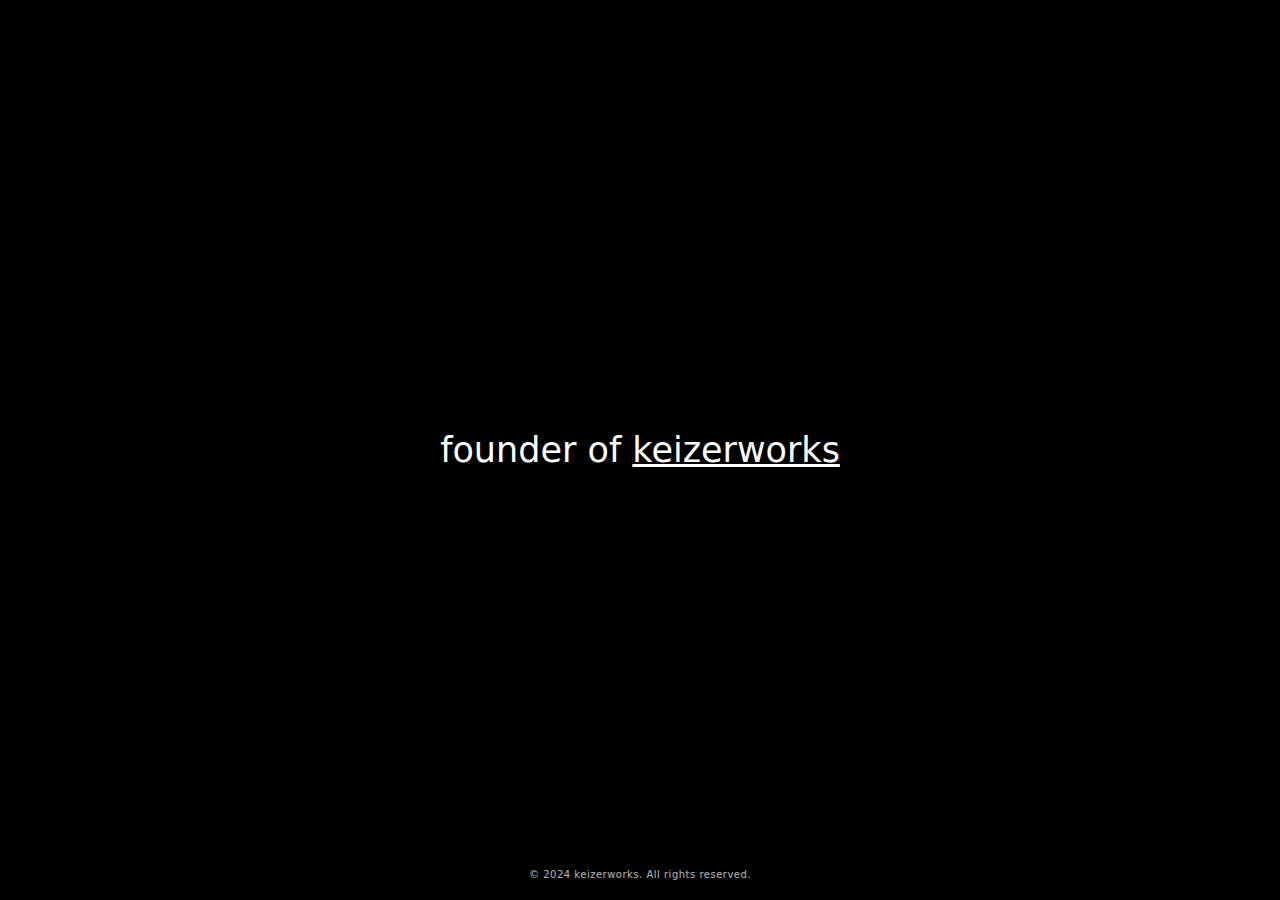
<file: index.html>
<!DOCTYPE html>
<html lang="en">
  <head>
    <meta charset="UTF-8" />
    <meta name="author" content="Rahul Sain" />
    <meta
      name="description"
      content="Rahul sain is a software developer. He is a chess
    amateur (roughly 1100 on chess.com)"
    />
    <title>Rahulsain's</title>
    <link
      rel="shortcut icon"
      href="/images/logo.png"
      type="image/x-icon"
    />
    <style>
      body {
        margin: 0;
        height: 100vh;
        display: flex;
        flex-direction: column;
        justify-content: center;
        align-items: center;
        font-family: system-ui, -apple-system, sans-serif;
        background-color: #000;
        color: #fff;
        position: relative;
      }
      
      .founder-text {
        font-size: 35px;
      }
      
      .founder-text a {
        color: inherit;
        text-decoration: underline;
      }

      .copyright {
        position: absolute;
        bottom: 20px;
        font-size: 10px;
        opacity: 0.7;
        letter-spacing: 0.5px;
      }
    </style>
  </head>
  <body>
    <div class="founder-text">
      founder of <a href="https://keizerworks.com" target="_blank">keizerworks</a>
    </div>
    <div class="copyright">
      © 2024 keizerworks. All rights reserved.
    </div>
  </body>
</html>
</file>
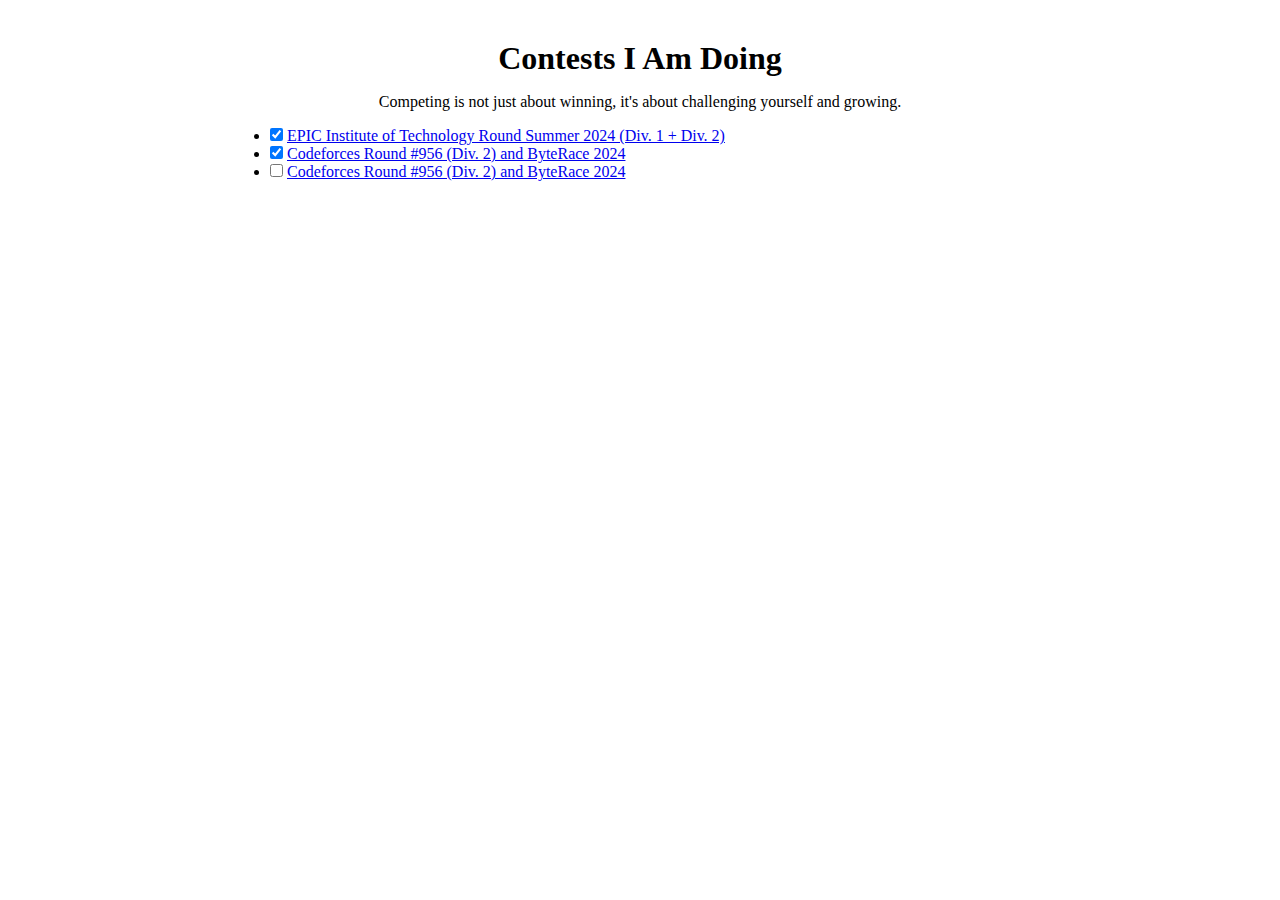
<file: contest/index.html>
<!DOCTYPE html>
<html lang="en">
<head>
    <meta charset="UTF-8">
    <meta name="viewport" content="width=device-width, initial-scale=1.0">
    <title>Upcoming Contests</title>
    <link rel="stylesheet" href="style.css">

    <style>
    .center{
        text-align: center;
    }
    </style>
</head>
<body>
    <h1 class="center">Contests I Am Doing</h1>
    <p class="center">Competing is not just about winning, it's about challenging yourself and growing.</p>
    <ul>
        <li>
            <input type="checkbox" id="contest1" checked >
            <a href="https://codeforces.com/contest/1987">EPIC Institute of Technology Round Summer 2024 (Div. 1 + Div. 2)</a>
        </li>

        <li>
            <input type="checkbox" id="contest2" checked>
            <a href="https://codeforces.com/contests/1983">Codeforces Round #956 (Div. 2) and ByteRace 2024</a>
        </li>

         <li>
            <input type="checkbox" id="contest3">
            <a href="https://codeforces.com/contests/1983">Codeforces Round #956 (Div. 2) and ByteRace 2024</a>
        </li>
    </ul>
</body>
</html>
</file>
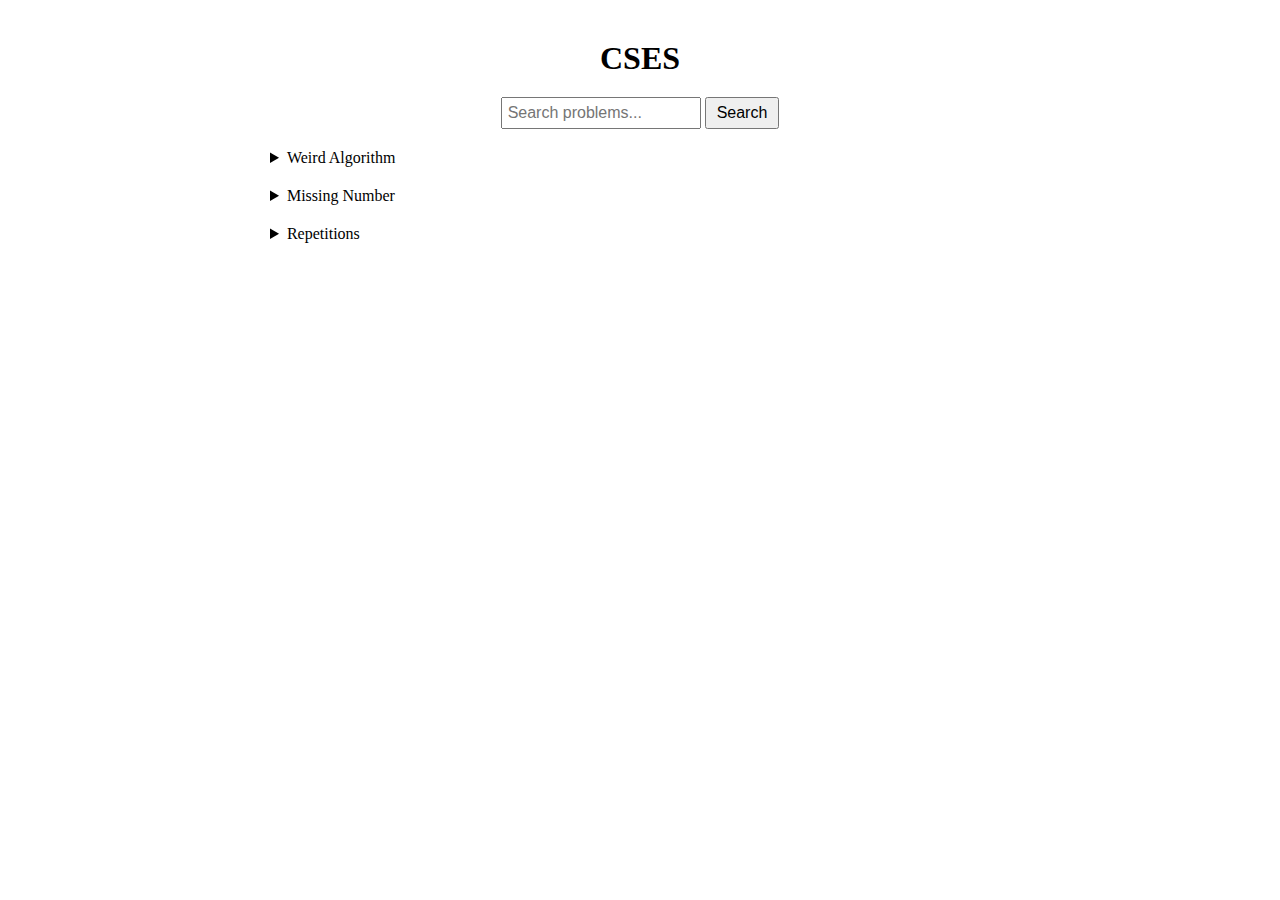
<file: cses/index.html>
<!DOCTYPE html>
<html lang="en">
  <head>
    <meta charset="UTF-8" />
    <meta name="viewport" content="width=device-width, initial-scale=1.0" />
    <title>cses problems</title>
    <link rel="stylesheet" href="style.css" />
    <style>
      .center {
        text-align: center;
      }
      details {
        margin: 20px 0;
      }
      summary {
        cursor: pointer;
      }
      .code-container {
        position: relative;
        background: #f5f5f5;
        padding: 1em;
        border-radius: 5px;
      }
      pre {
        margin: 0;
        overflow-x: auto;
      }
      .copy-button {
        position: absolute;
        top: 10px;
        right: 10px;
        padding: 5px 10px;
        cursor: pointer;
        border: none;
        background-color: white;
        color: gray;
        font-size: 15px;
      }
      code {
        background-color: #f5f5f5;
      }
      .search-container {
        text-align: center;
        margin: 20px 0;
      }
      .search-input {
        padding: 5px;
        font-size: 16px;
        width: 200px;
      }
      .search-button {
        padding: 5px 10px;
        font-size: 16px;
        cursor: pointer;
      }
    </style>
  </head>
  <body>
    <h1 class="center">CSES</h1>
    
    <div class="search-container">
      <input type="text" id="searchInput" class="search-input" placeholder="Search problems..." />
      <button class="search-button" onclick="searchProblems()">Search</button>
    </div>

    <section>
      <details>
        <summary>Weird Algorithm</summary>
        <div class="code-container">
          <button class="copy-button" onclick="copyCode('code-weird-algorithm')">Copy</button>
          <pre><code id="code-weird-algorithm">
#include <bits/stdc++.h>
using namespace std;
int main() {
    int t;
    cin >> t;
    vector<int> arr;
    while (t--) {
        int n, k;
        cin >> n >> k;
        if (n == 1) {
            arr.push_back(1);
        } else if (k == 1) {
            arr.push_back(n * k);
        } else {
            int ans;
            ans = n * k - (k - 1);
            arr.push_back(ans);
        }
    }
    for (auto &i : arr) {
        cout << i << endl;
    }
}
          </code></pre>
        </div>
      </details>

      <details>
        <summary> Missing Number</summary>
        <div class="code-container">
          <button class="copy-button" onclick="copyCode('code-midding-Number')">Copy</button>
          <pre><code id="code-midding-Number">
#include <bits/stdc++.h>
using namespace std;
int main() {
    int t;
    cin >> t;
    vector<int> arr;
    while (t--) {
        int n, k;
        cin >> n >> k;
        if (n == 1) {
            arr.push_back(1);
        } else if (k == 1) {
            arr.push_back(n * k);
        } else {
            int ans;
            ans = n * k - (k - 1);
            arr.push_back(ans);
        }
    }
    for (auto &i : arr) {
        cout << i << endl;
    }
}
          </code></pre>
        </div>
      </details>

      <details>
        <summary>Repetitions</summary>
        <p>Solution to the Repetitions problem...</p>
      </details>

    </section>

    <script>
      window.addEventListener("beforeprint", () => {
        document.querySelectorAll("details").forEach($details => $details.setAttribute("open", "open"));
      });

      function copyCode(id) {
        const code = document.getElementById(id).innerText;
        navigator.clipboard.writeText(code).then(() => {
          const copyButton = document.querySelector(`[onclick="copyCode('${id}')"]`);
          copyButton.textContent = 'Copied!!';
          setTimeout(() => {
            copyButton.textContent = 'Copy';
          }, 3000);
        }).catch(err => {
          alert('Failed to copy code: ', err);
        });
      }

      function searchProblems() {
        const input = document.getElementById('searchInput').value.toLowerCase();
        const details = document.querySelectorAll('details');
        
        details.forEach(detail => {
          const summary = detail.querySelector('summary').innerText.toLowerCase();
          if (summary.includes(input)) {
            detail.style.display = '';
          } else {
            detail.style.display = 'none';
          }
        });
      }
    </script>
  </body>
</html>
</file>
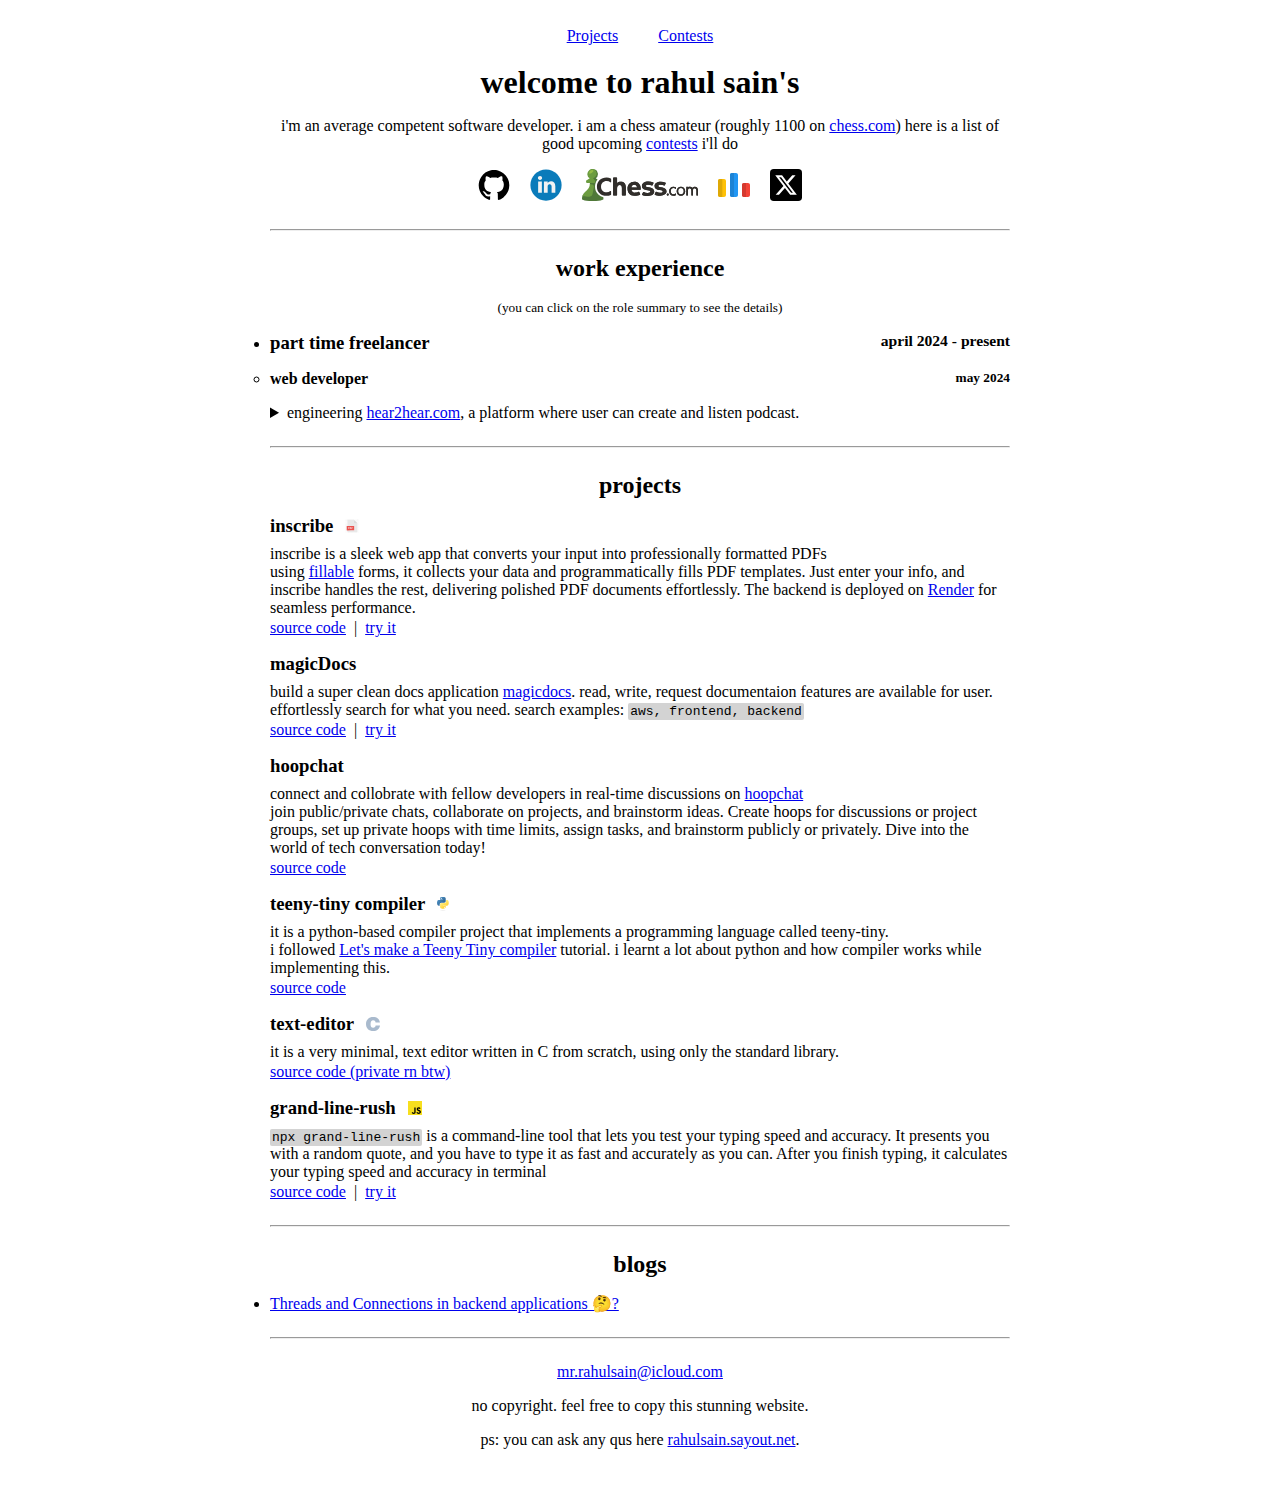
<file: prev.html>
<!DOCTYPE html>
<html lang="en">
  <head>
    <meta charset="UTF-8" />
    <meta name="viewport" content="width=device-width, initial-scale=1.0" />
    <meta name="author" content="Rahul Sain" />
    <meta
      name="description"
      content="Rahul sain is a software developer. He is a chess
    amateur (roughly 1100 on chess.com)"
    />
    <title>Rahulsain's</title>

    <link
      rel="shortcut icon"
      href="/images/icons/code-forces.svg"
      type="image/x-icon"
    />
    <link rel="stylesheet" href="/styles.css" />

    <style>
      body {
        text-align: center;
        background-color: white;
        color: black;
      }

      #navbar {
        display: flex;
        justify-content: center;
        padding: 2px 0;
        /* border: 1px solid black; */
      }

      #navbar a {
        padding: 1px 20px;

        text-align: center;
      }

      #socials a {
        margin: 0 8px;
        text-decoration: none;
      }
      #socials a img {
        height: 32px;
      }

      #work-experience ul {
        text-align: left;
      }
      #work-experience .work h3,
      #work-experience .work h4 {
        display: flex;
        justify-content: space-between;
      }
      #work-experience .work details ul {
        margin-top: 8px;
        margin-left: 16px;
      }

      #projects .project {
        text-align: left;
      }
      #projects .project h3 {
        margin-bottom: 0;
        display: flex;
        align-items: center;
      }
      #projects .project h3 img {
        height: 14px;
        margin-left: 12px;
      }
      #projects .project p {
        margin-top: 8px;
      }
      #projects .project .project__source-code {
        display: inline-block;
        margin-top: 2px;
      }

      #blogs ul {
        text-align: left;
      }

      span.separator-bar {
        margin: 0 4px;
      }

      @media print {
        #socials a {
          display: inline-flex;
          align-items: center;
        }
        #socials a img {
          height: 16px;
          margin-right: 4px;
        }
      }
    </style>
  </head>
  <body>
    <div id="navbar">
      <a href="#projects">Projects</a>
      <a href="http://rahulsainlll.github.io/contest/index.html"
        >Contests</a
      >
    </div>

    <h1 class="no-print">welcome to rahul sain's</h1>
    <p class="no-print">
      i'm an average competent software developer. i am a chess amateur (roughly
      1100 on 
      <a href="https://www.chess.com/member/rahul_sanin" target="_blank"
        >chess.com</a
      >) here is a list of good upcoming  <a href="http://rahulsainlll.github.io/content/index.html"
        >contests</a
      > i'll do 
    </p>

    <section id="socials">
      <a href="https://github.com/Rahulsainlll" target="_blank">
        <img src="/images/icons/github.svg" alt="GitHub" />
        <span class="print-only">github.com/Rahulsainlll</span>
      </a>
      <a
        href="https://www.linkedin.com/in/"
        target="_blank"
      >
        <img src="/images/icons/linkedin.svg" alt="LinkedIn" />
        <span class="print-only">linkedin.com/in/rahul-sain</span>
      </a>
      <a href="https://www.chess.com/member/rahul_sanin" target="_blank">
        <img src="/images/icons/chesscom.svg" alt="Chess.com" />
        <span class="print-only">chess.com/member/rahul_sanin</span>
      </a>

      <a href="https://codeforces.com/profile/rogerr/" target="_blank">
        <img src="/images/icons/code-forces.svg" alt="Codeforces" />
      </a>
      <a href="https://x.com/Rahulsainlll" target="_blank">
        <img src="/images/icons/twitter.svg" alt="Twitter" />
        <span class="print-only">twitter.com/Rahulsainlll</span>
      </a>
    </section>

    <hr />

    <section id="work-experience">
      <h2>work experience</h2>
      <small class="no-print"
        >(you can click on the role summary to see the details)</small
      >

      <ul>
        <li class="work">
          <h3>
            <span>part time freelancer</span>
            <small>
              <time datetime="2023-02-20">april 2024</time>
              -
              <span>present</span>
            </small>
          </h3>

          <ul>
            <li>
              <h4>
                web developer
                <small>
                  <time datetime="2024-06-06">may 2024</time>
                </small>
              </h4>

              <details>
                <summary>
                  engineering
                  <a href="https://here2hear.vercel.app" target="_blank"
                    >hear2hear.com</a
                  >, a platform where user can create and listen podcast.
                </summary>
                <ul>
                  <li>
                    developed backend services for hear2hear - Node.js, REST
                    APIs, React and google cloud storge as database.
                  </li>
                  <li>
                    created auth in
                    <a href="https://here2hear.vercel.app" target="_blank"
                      >hear2hear.com</a
                    >
                  </li>
                  <li>
                    implemented podcast record functionality. with nodejs and
                    react user can record his voice and send through frontend to
                    backend then list them public.
                  </li>
                  <li>
                    developed comment feature (<a
                      href="https://here2hear.vercel.app"
                      target="_blank"
                      >hear2hear.com</a
                    >) in React.js and Tailwind CSS, in every podcast.
                  </li>
                  <li>
                    created an event notification system using toast to send
                    backend events to the frontend, which uses a React context
                    provider component that i built to consume these events and
                    perform some actions.
                  </li>
                </ul>
              </details>
            </li>
          </ul>
        </li>
      </ul>
    </section>

    <hr />

    <section id="projects">
      <h2>projects</h2>
      <div class="project">
        <h3>
          inscribe
          <img src="/images/icons/Pdf.svg" alt="Python" />
        </h3>
        <p>
          inscribe is a sleek web app that converts your input into
          professionally formatted PDFs <br />
          using
          <a
            href="https://www.jotform.com/fillable-pdf-form-creator/"
            target="_blank"
            >fillable</a
          >
          forms, it collects your data and programmatically fills PDF templates.
          Just enter your info, and inscribe handles the rest, delivering
          polished PDF documents effortlessly. The backend is deployed on
          <a href="https://render.com/" target="_blank">Render</a> for seamless
          performance.
          <br />
          <a
            class="project__source-code"
            href="https://github.com/rahulsainlll/Inscribe/tree/main"
            target="_blank"
            >source code</a
          >
          <span class="separator-bar">|</span>
          <a href="https://inscribe-tau.vercel.app/" target="_blank">try it</a>
        </p>
      </div>

      <!-- <div class="project">
        <h3>
          TCP Server
          <img src="/images/icons/c.svg" alt="C" />
        </h3>
        <p>
          a single-threaded TCP server written in C with an event loop using the
          <code>poll()</code> system call, without any third-party library. the
          server listens on a port and echoes back received data. i've also
          written a simple client to test the server.
          <br />
          <a
            class="project__source-code"
            href="https://github.com/biraj21/tcp-server"
            target="_blank"
            >source code</a
          >
        </p>
      </div> -->

      <div class="project">
        <h3>
          magicDocs
          <!-- <img src="/images/icons/go.svg" alt="Go" /> -->
        </h3>
        <p>
          build a super clean docs application
          <a href="https://magic-docs-opal.vercel.app/">magicdocs</a>. read,
          write, request documentaion features are available for user.
          effortlessly search for what you need. search examples:
          <code>aws, frontend, backend </code>
          <br />
          <a
            class="project__source-code"
            href="https://github.com/rahulsainlll/magic-docs"
            target="_blank"
            >source code</a
          >
          <span class="separator-bar">|</span>
          <a href="https://magic-docs-opal.vercel.app/" target="_blank"
            >try it</a
          >
        </p>
      </div>

      <div class="project">
        <h3>
          hoopchat
          <!-- <img src="/images/icons/Pdf.svg" alt="Python" /> -->
        </h3>
        <p>
          connect and collobrate with fellow developers in real-time discussions
          on
          <a href="https://github.com/rahulsainlll/hoopchat/" target="_blank"
            >hoopchat</a
          ><br />
          join public/private chats, collaborate on projects, and brainstorm
          ideas. Create hoops for discussions or project groups, set up private
          hoops with time limits, assign tasks, and brainstorm publicly or
          privately. Dive into the world of tech conversation today!
          <br />
          <a
            class="project__source-code"
            href="https://github.com/rahulsainlll/hoopchat"
            target="_blank"
            >source code</a
          >
          <!-- <span class="separator-bar">|</span>
          <a href="https://inscribe-tau.vercel.app/" target="_blank">try it</a> -->
        </p>
      </div>

      <!-- <div class="project">
        <h3>
          JSON parser
          <img src="/images/icons/go.svg" alt="Go" />
        </h3>
        <p>
          a JSON parser written in Go from scratch. it prints error message with
          line and column number.
          <a href="https://github.com/eatonphil" target="_blank">Phil Eaton</a
          >'s
          <a
            href="https://notes.eatonphil.com/writing-a-simple-json-parser.html"
            target="_blank"
            >blog post</a
          >
          helped me write the lexer and parser. it was fun.
          <br />
          <a
            class="project__source-code"
            href="https://github.com/biraj21/json-parser"
            target="_blank"
            >source code</a
          >
        </p>
      </div> -->

      <div class="project">
        <h3>
          teeny-tiny compiler
          <img src="/images/icons/python.svg" alt="C" />
        </h3>
        <p>
          it is a python-based compiler project that implements a programming
          language called teeny-tiny. <br />
          i followed
          <a
            href="https://austinhenley.com/blog/teenytinycompiler1.html"
            target="_blank"
            >Let's make a Teeny Tiny compiler</a
          >
          tutorial. i learnt a lot about python and how compiler works while
          implementing this.

          <br />
          <a
            class="project__source-code"
            href="https://github.com/biraj21/brainfuck-interpreter"
            target="_blank"
            >source code</a
          >
        </p>
      </div>

      <div class="project">
        <h3>
          text-editor
          <img src="/images/icons/c.svg" alt="C" />
        </h3>
        <p>
          it is a very minimal, text editor written in C from scratch, using
          only the standard library.
          <br />
          <a
            class="project__source-code"
            href="https://github.com/Rahulsainlll"
            target="_blank"
            >source code (private rn btw)</a
          >
        </p>
      </div>

      <div class="project">
        <h3>
          grand-line-rush
          <img src="/images/icons/javascript.svg" alt="JavaScript" />
        </h3>
        <p>
          <code>npx grand-line-rush</code> is a command-line tool that lets you
          test your typing speed and accuracy. It presents you with a random
          quote, and you have to type it as fast and accurately as you can.
          After you finish typing, it calculates your typing speed and accuracy
          in terminal
          <br />
          <a
            class="project__source-code"
            href="https://github.com/rahulsainlll/Grand-Line-Rush"
            target="_blank"
            >source code</a
          >
          <span class="separator-bar">|</span>
          <a
            href="https://www.npmjs.com/package/grand-line-rush/"
            target="_blank"
            >try it</a
          >
        </p>
      </div>
    </section>

    <hr />

    <section id="blogs">
      <h2>blogs</h2>

      <ul>
        <li>
          <a
            href="http://rahulsainlll.github.io/blogs/threads-and-connections-in-backend-applications.html"
            >Threads and Connections in backend applications 🤔?</a
          >
        </li>
      </ul>
    </section>

    <hr class="no-print" />

    <footer class="no-print">
      <a href="mailto:mr.rahulsain@icloud.com">mr.rahulsain@icloud.com</a>
      <p>no copyright. feel free to copy this stunning website.</p>
      <!-- <p>
        ps: wanna see crazy version of this site? head over to
        <a href="https://rahulsain.vercel.app" target="_blank"
          >rahusain.vercel.app</a
        >.
      </p> -->
      <p>
        ps: you can ask any qus here
        <a href="https://rahulsain.sayout.net" target="_blank"
          >rahulsain.sayout.net</a
        >.
      </p>
    </footer>

    <script>
      window.addEventListener("beforeprint", () => {
        document
          .querySelectorAll("details")
          .forEach(($details) => $details.setAttribute("open", "open"));
      });
    </script>
  </body>
</html>
</file>
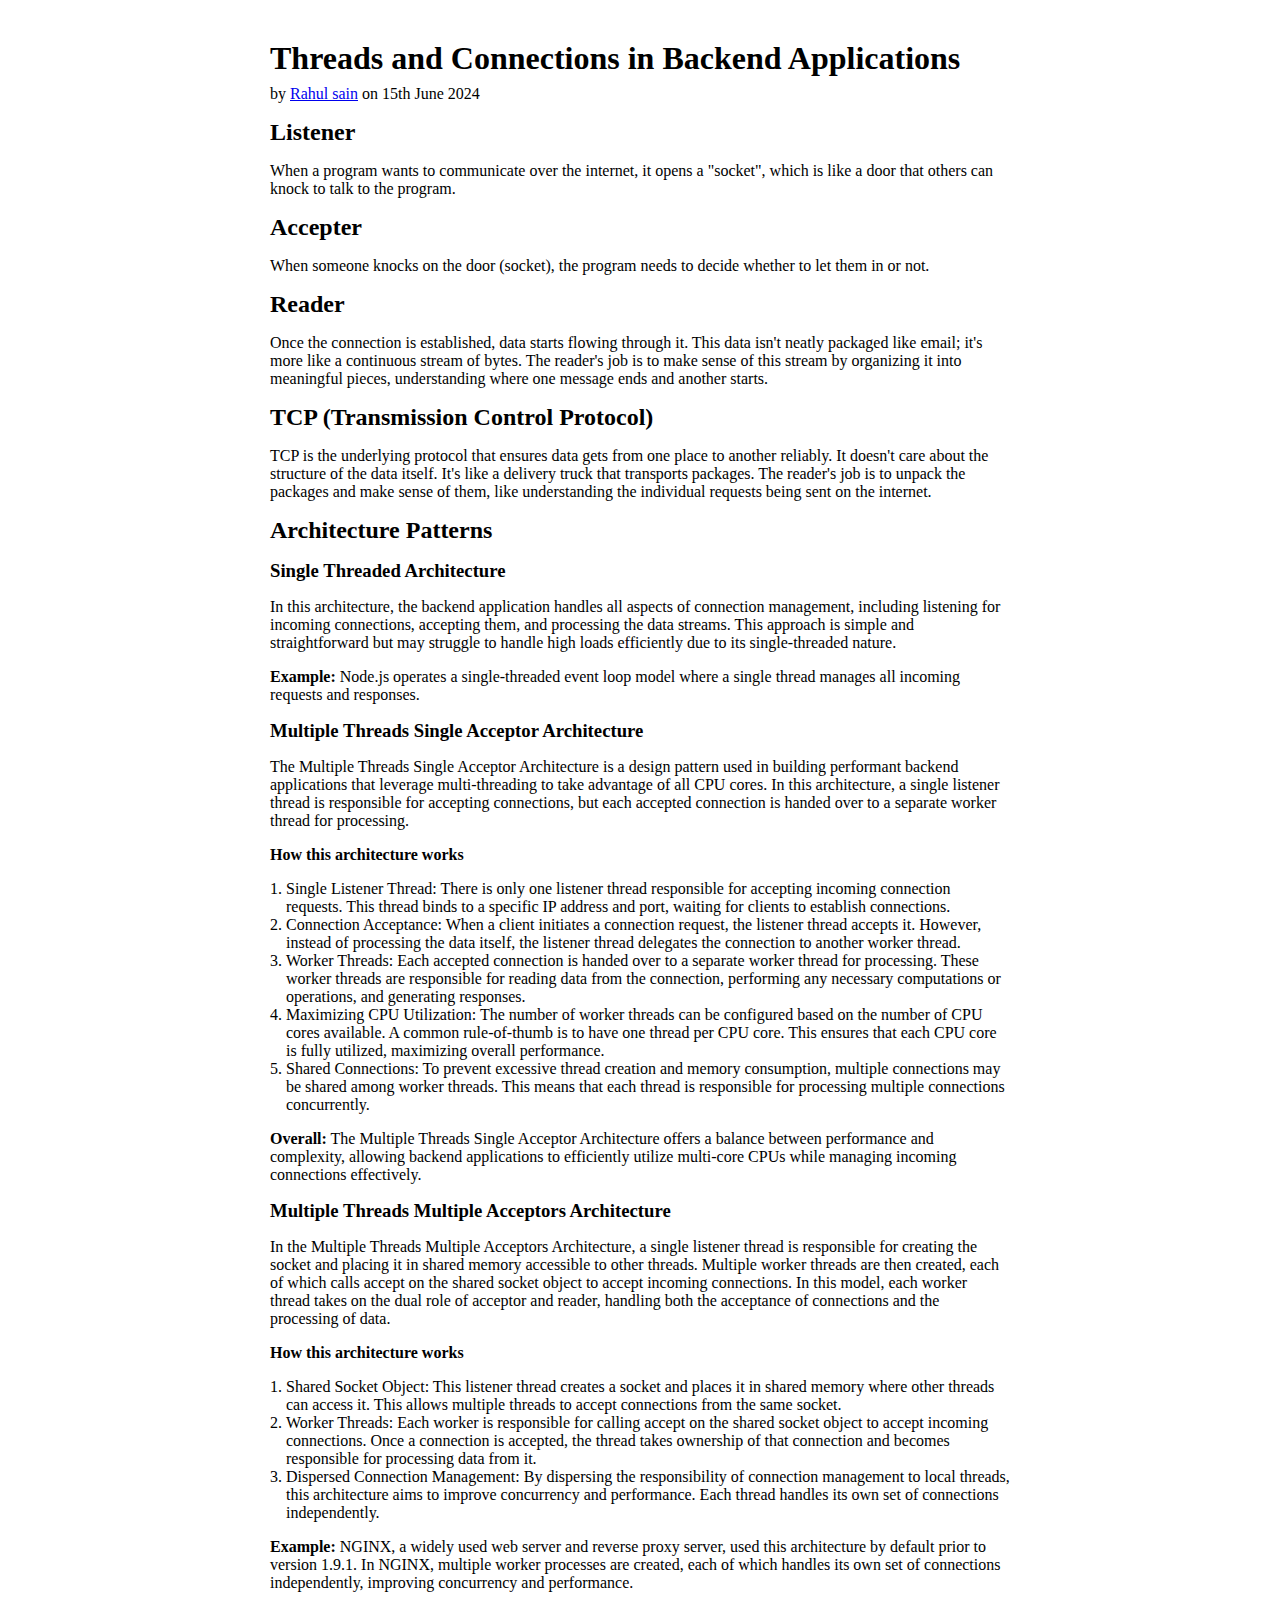
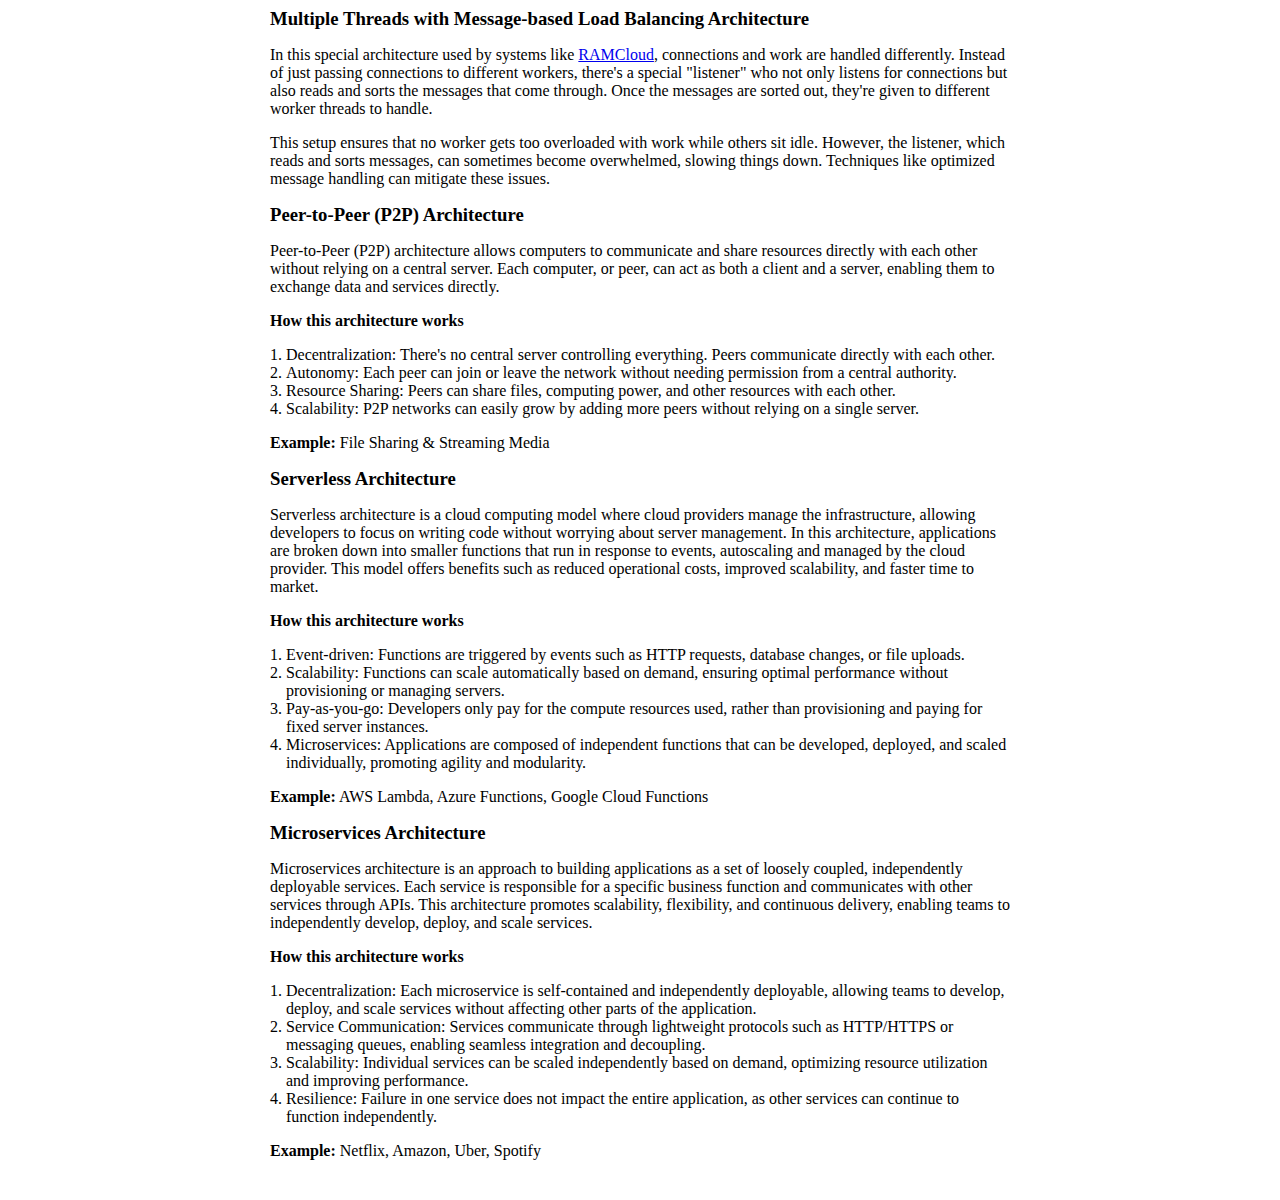
<file: blogs/threads-and-connections-in-backend-applications.html>
<!DOCTYPE html>
<html lang="en">
  <head>
    <meta charset="UTF-8" />
    <meta name="viewport" content="width=device-width, initial-scale=1.0" />
    <title>Threads and Connections in Backend Applications</title>
    <meta
      name="description"
      content="Explore different architectures for managing threads and connections in backend applications."
    />
    <meta
      name="keywords"
      content="backend applications, threads, connections, architecture patterns, TCP, multi-threading"
    />
    <meta name="author" content="rahul" />
    <meta
      property="og:title"
      content="Threads and Connections in Backend Applications"
    />
    <meta
      property="og:description"
      content="Explore different architectures for managing threads and connections in backend applications."
    />
    <meta property="og:type" content="article" />
    <meta
      property="og:url"
      content="https://rahulsain.github.io/blogs/threads-and-connections-in-backend-applications"
    />
    <meta name="twitter:card" content="summary_large_image" />
    <meta
      name="twitter:title"
      content="Threads and Connections in Backend Applications"
    />
    <meta
      name="twitter:description"
      content="Explore different architectures for managing threads and connections in backend applications."
    />
    <link
      rel="canonical"
      href="https://rahulsain.github.io/blogs/threads-and-connections-in-backend-applications.html"
    />

    <link rel="stylesheet" href="/styles.css" />
  </head>
  <body class="blog">
    <h1>Threads and Connections in Backend Applications</h1>
    <p class="blog__byline">
      by <a href="/">Rahul sain</a> on <time datetime="2024-06-15">15th June 2024</time>
    </p>

    <div role="paragraph">
      <h2>Listener</h2>
      <p>
        When a program wants to communicate over the internet, it opens a
        "socket", which is like a door that others can knock to talk to the
        program.
      </p>
    </div>

    <div role="paragraph">
      <h2>Accepter</h2>
      <p>
        When someone knocks on the door (socket), the program needs to decide
        whether to let them in or not.
      </p>
    </div>

    <div role="paragraph">
      <h2>Reader</h2>
      <p>
        Once the connection is established, data starts flowing through it.
        This data isn't neatly packaged like email; it's more like a continuous
        stream of bytes. The reader's job is to make sense of this stream by
        organizing it into meaningful pieces, understanding where one message
        ends and another starts.
      </p>
    </div>

    <div role="paragraph">
      <h2>TCP (Transmission Control Protocol)</h2>
      <p>
        TCP is the underlying protocol that ensures data gets from one place to
        another reliably. It doesn't care about the structure of the data
        itself. It's like a delivery truck that transports packages. The
        reader's job is to unpack the packages and make sense of them, like
        understanding the individual requests being sent on the internet.
      </p>
    </div>

    <div role="paragraph">
      <h2>Architecture Patterns</h2>

      <div role="paragraph">
        <h3>Single Threaded Architecture</h3>
        <p>
          In this architecture, the backend application handles all aspects of
          connection management, including listening for incoming connections,
          accepting them, and processing the data streams. This approach is
          simple and straightforward but may struggle to handle high loads
          efficiently due to its single-threaded nature.
        </p>
        <p><strong>Example:</strong> Node.js operates a single-threaded event loop model where a single thread manages all incoming requests and responses.</p>
      </div>

      <div role="paragraph">
        <h3>Multiple Threads Single Acceptor Architecture</h3>
        <p>
          The Multiple Threads Single Acceptor Architecture is a design pattern
          used in building performant backend applications that leverage
          multi-threading to take advantage of all CPU cores. In this
          architecture, a single listener thread is responsible for accepting
          connections, but each accepted connection is handed over to a
          separate worker thread for processing.
        </p>
        <h4>How this architecture works</h4>
        <ol>
          <li>Single Listener Thread: There is only one listener thread responsible for accepting incoming connection requests. This thread binds to a specific IP address and port, waiting for clients to establish connections.</li>
          <li>Connection Acceptance: When a client initiates a connection request, the listener thread accepts it. However, instead of processing the data itself, the listener thread delegates the connection to another worker thread.</li>
          <li>Worker Threads: Each accepted connection is handed over to a separate worker thread for processing. These worker threads are responsible for reading data from the connection, performing any necessary computations or operations, and generating responses.</li>
          <li>Maximizing CPU Utilization: The number of worker threads can be configured based on the number of CPU cores available. A common rule-of-thumb is to have one thread per CPU core. This ensures that each CPU core is fully utilized, maximizing overall performance.</li>
          <li>Shared Connections: To prevent excessive thread creation and memory consumption, multiple connections may be shared among worker threads. This means that each thread is responsible for processing multiple connections concurrently.</li>
        </ol>
        <p><strong>Overall:</strong> The Multiple Threads Single Acceptor Architecture offers a balance between performance and complexity, allowing backend applications to efficiently utilize multi-core CPUs while managing incoming connections effectively.</p>
      </div>

      <div role="paragraph">
        <h3>Multiple Threads Multiple Acceptors Architecture</h3>
        <p>
          In the Multiple Threads Multiple Acceptors Architecture, a single
          listener thread is responsible for creating the socket and placing it
          in shared memory accessible to other threads. Multiple worker threads
          are then created, each of which calls accept on the shared socket
          object to accept incoming connections. In this model, each worker
          thread takes on the dual role of acceptor and reader, handling both
          the acceptance of connections and the processing of data.
        </p>
        <h4>How this architecture works</h4>
        <ol>
          <li>Shared Socket Object: This listener thread creates a socket and places it in shared memory where other threads can access it. This allows multiple threads to accept connections from the same socket.</li>
          <li>Worker Threads: Each worker is responsible for calling accept on the shared socket object to accept incoming connections. Once a connection is accepted, the thread takes ownership of that connection and becomes responsible for processing data from it.</li>
          <li>Dispersed Connection Management: By dispersing the responsibility of connection management to local threads, this architecture aims to improve concurrency and performance. Each thread handles its own set of connections independently.</li>
        </ol>
        <p><strong>Example:</strong> NGINX, a widely used web server and reverse proxy server, used this architecture by default prior to version 1.9.1. In NGINX, multiple worker processes are created, each of which handles its own set of connections independently, improving concurrency and performance.</p>
      </div>

      <div role="paragraph">
        <h3>Multiple Threads with Message-based Load Balancing Architecture</h3>
        <p>
          In this special architecture used by systems like <a href="/Handbook/RAMCloud.md">RAMCloud</a>, connections and work are handled differently. Instead of just passing connections to different workers, there's a special "listener" who not only listens for connections but also reads and sorts the messages that come through. Once the messages are sorted out, they're given to different worker threads to handle.
        </p>
        <p>
          This setup ensures that no worker gets too overloaded with work while others sit idle. However, the listener, which reads and sorts messages, can sometimes become overwhelmed, slowing things down. Techniques like optimized message handling can mitigate these issues.
        </p>
      </div>

      <div role="paragraph">
        <h3>Peer-to-Peer (P2P) Architecture</h3>
        <p>
          Peer-to-Peer (P2P) architecture allows computers to communicate and share resources directly with each other without relying on a central server. Each computer, or peer, can act as both a client and a server, enabling them to exchange data and services directly.
        </p>
        <h4>How this architecture works</h4>
        <ol>
          <li>Decentralization: There's no central server controlling everything. Peers communicate directly with each other.</li>
          <li>Autonomy: Each peer can join or leave the network without needing permission from a central authority.</li>
          <li>Resource Sharing: Peers can share files, computing power, and other resources with each other.</li>
          <li>Scalability: P2P networks can easily grow by adding more peers without relying on a single server.</li>
        </ol>
        <p><strong>Example:</strong> File Sharing & Streaming Media</p>
      </div>

      <div role="paragraph">
        <h3>Serverless Architecture</h3>
        <p>
          Serverless architecture is a cloud computing model where cloud providers manage the infrastructure, allowing developers to focus on writing code without worrying about server management. In this architecture, applications are broken down into smaller functions that run in response to events, autoscaling and managed by the cloud provider. This model offers benefits such as reduced operational costs, improved scalability, and faster time to market.
        </p>
        <h4>How this architecture works</h4>
        <ol>
          <li>Event-driven: Functions are triggered by events such as HTTP requests, database changes, or file uploads.</li>
          <li>Scalability: Functions can scale automatically based on demand, ensuring optimal performance without provisioning or managing servers.</li>
          <li>Pay-as-you-go: Developers only pay for the compute resources used, rather than provisioning and paying for fixed server instances.</li>
          <li>Microservices: Applications are composed of independent functions that can be developed, deployed, and scaled individually, promoting agility and modularity.</li>
        </ol>
        <p><strong>Example:</strong> AWS Lambda, Azure Functions, Google Cloud Functions</p>
      </div>

      <div role="paragraph">
        <h3>Microservices Architecture</h3>
        <p>
          Microservices architecture is an approach to building applications as a set of loosely coupled, independently deployable services. Each service is responsible for a specific business function and communicates with other services through APIs. This architecture promotes scalability, flexibility, and continuous delivery, enabling teams to independently develop, deploy, and scale services.
        </p>
        <h4>How this architecture works</h4>
        <ol>
          <li>Decentralization: Each microservice is self-contained and independently deployable, allowing teams to develop, deploy, and scale services without affecting other parts of the application.</li>
          <li>Service Communication: Services communicate through lightweight protocols such as HTTP/HTTPS or messaging queues, enabling seamless integration and decoupling.</li>
          <li>Scalability: Individual services can be scaled independently based on demand, optimizing resource utilization and improving performance.</li>
          <li>Resilience: Failure in one service does not impact the entire application, as other services can continue to function independently.</li>
        </ol>
        <p><strong>Example:</strong> Netflix, Amazon, Uber, Spotify</p>
      </div>
    </div>
  </body>
</html>
</file>
<file: contest/style.css>
* {
  margin: 0;
  padding: 0;
  box-sizing: border-box;
}

body {
  max-width: 788px;
  margin: 0 auto;
  padding: 24px;
}

h1,
h2,
h3,
h4,
h5,
h6,
p,
[role="paragraph"] {
  margin: 16px 0;
}

.blog ul,
.blog ol {
  margin: 8px 0 8px 16px;
}

.blog .blog__byline {
  margin-top: -8px;
}

code,
.code-block {
  background-color: #d3d3d3;
  padding: 1px 2px;
  border-radius: 2px;
}

.code-block {
  display: block;
  margin: 8px 0 16px;
  padding: 8px;
  white-space: pre;
  overflow: auto;
}

blockquote {
  background: #f9f9f9;
  border-left: 8px solid #ccc;
  margin: 16px 0;
  padding: 8px;
}

blockquote:before {
  color: #ccc;
  content: open-quote;
  font-size: 3rem;
  line-height: 0.1rem;
  margin-right: 0.25rem;
  vertical-align: bottom;
}
/* without this, subsequent <blockquote> elements were starting with only a single quote */
blockquote:after {
  content: close-quote;
  visibility: hidden;
}

hr {
  margin: 24px 0;
}

.print-only {
  display: none;
}

@media print {
  .print-only {
    display: block;
  }

  .no-print {
    display: none;
  }
}
</file>
<file: cses/style.css>
* {
  margin: 0;
  padding: 0;
  box-sizing: border-box;
}

body {
  max-width: 788px;
  margin: 0 auto;
  padding: 24px;
}

h1,
h2,
h3,
h4,
h5,
h6,
p,
[role="paragraph"] {
  margin: 16px 0;
}

.blog ul,
.blog ol {
  margin: 8px 0 8px 16px;
}

.blog .blog__byline {
  margin-top: -8px;
}

code,
.code-block {
  background-color: #d3d3d3;
  padding: 1px 2px;
  border-radius: 2px;
}

.code-block {
  display: block;
  margin: 8px 0 16px;
  padding: 8px;
  white-space: pre;
  overflow: auto;
}

blockquote {
  background: #f9f9f9;
  border-left: 8px solid #ccc;
  margin: 16px 0;
  padding: 8px;
}

blockquote:before {
  color: #ccc;
  content: open-quote;
  font-size: 3rem;
  line-height: 0.1rem;
  margin-right: 0.25rem;
  vertical-align: bottom;
}
/* without this, subsequent <blockquote> elements were starting with only a single quote */
blockquote:after {
  content: close-quote;
  visibility: hidden;
}

hr {
  margin: 24px 0;
}

.print-only {
  display: none;
}

@media print {
  .print-only {
    display: block;
  }

  .no-print {
    display: none;
  }
}
</file>
<file: styles.css>
* {
  margin: 0;
  padding: 0;
  box-sizing: border-box;
}

body {
  max-width: 788px;
  margin: 0 auto;
  padding: 24px;
}

h1,
h2,
h3,
h4,
h5,
h6,
p,
[role="paragraph"] {
  margin: 16px 0;
}

.blog ul,
.blog ol {
  margin: 8px 0 8px 16px;
}

.blog .blog__byline {
  margin-top: -8px;
}

code,
.code-block {
  background-color: #d3d3d3;
  padding: 1px 2px;
  border-radius: 2px;
}

.code-block {
  display: block;
  margin: 8px 0 16px;
  padding: 8px;
  white-space: pre;
  overflow: auto;
}

blockquote {
  background: #f9f9f9;
  border-left: 8px solid #ccc;
  margin: 16px 0;
  padding: 8px;
}

blockquote:before {
  color: #ccc;
  content: open-quote;
  font-size: 3rem;
  line-height: 0.1rem;
  margin-right: 0.25rem;
  vertical-align: bottom;
}
/* without this, subsequent <blockquote> elements were starting with only a single quote */
blockquote:after {
  content: close-quote;
  visibility: hidden;
}

hr {
  margin: 24px 0;
}

.print-only {
  display: none;
}

@media print {
  .print-only {
    display: block;
  }

  .no-print {
    display: none;
  }
}
</file>
